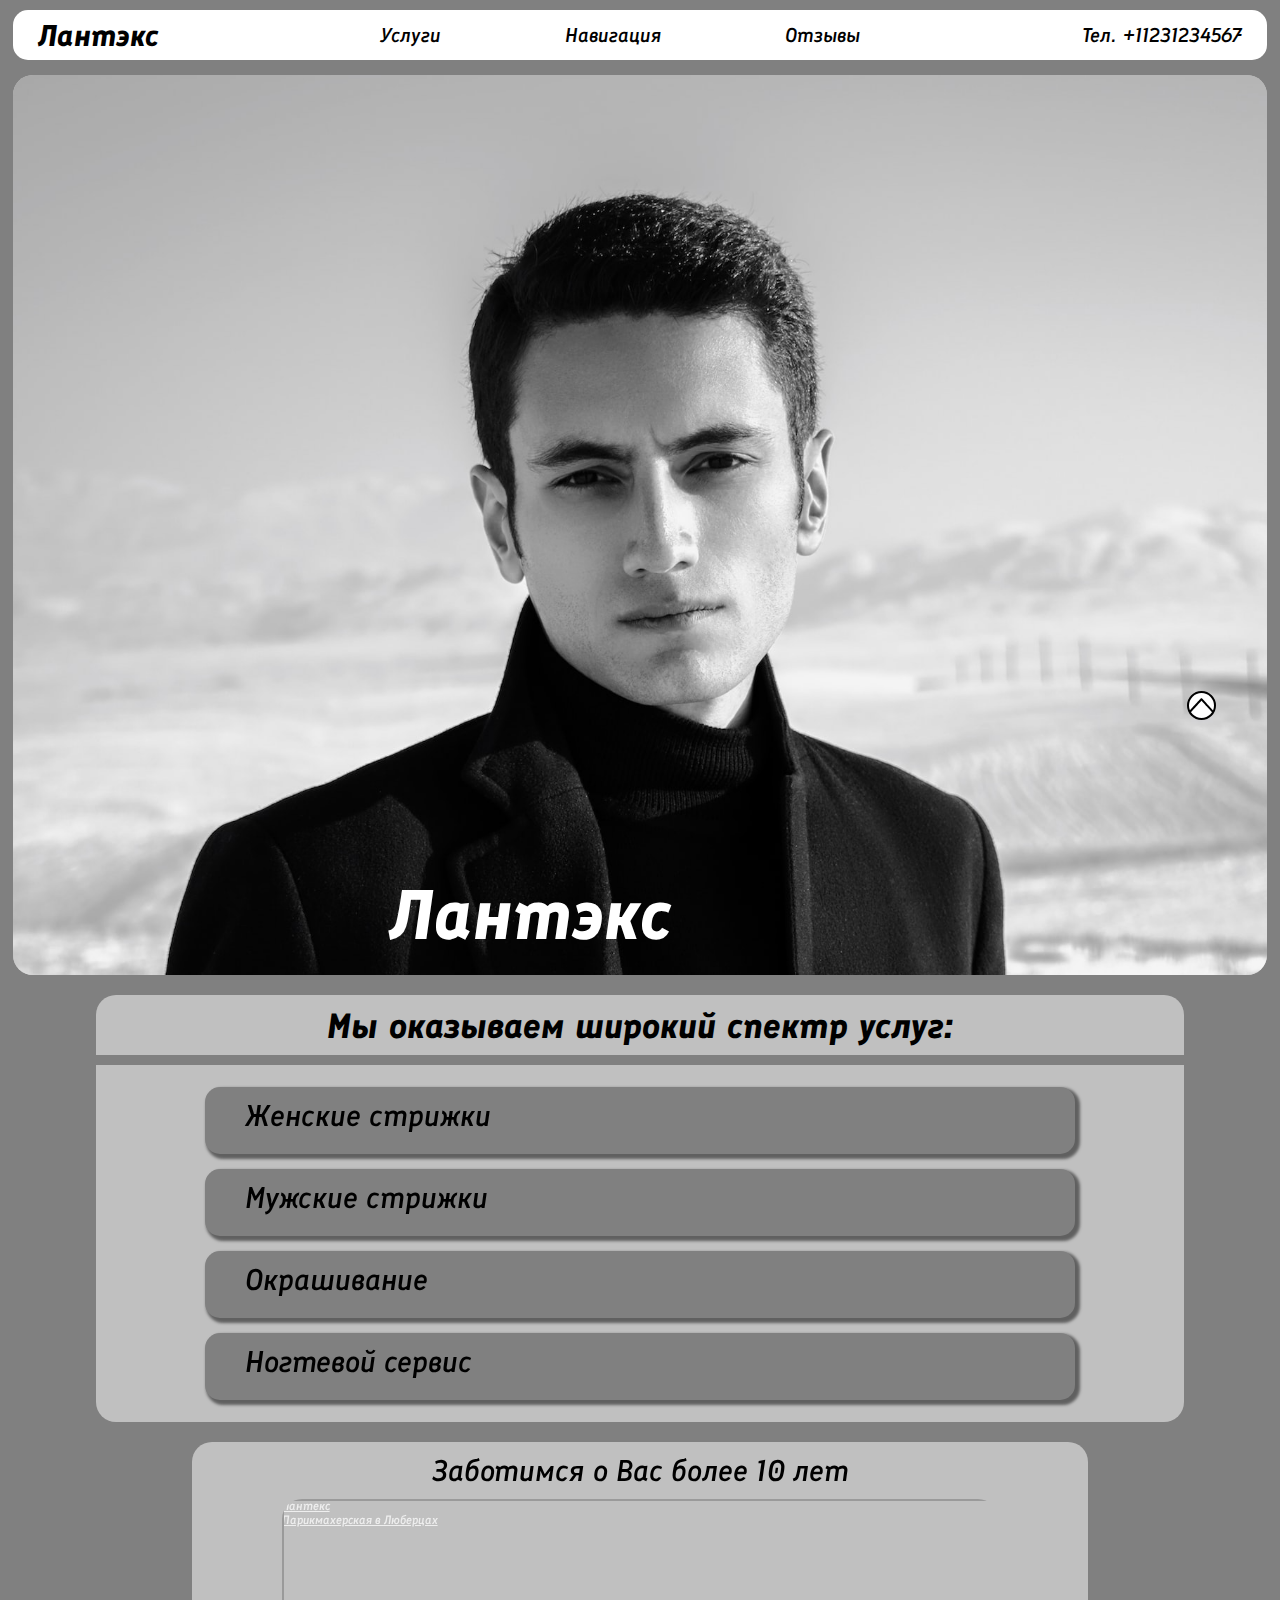
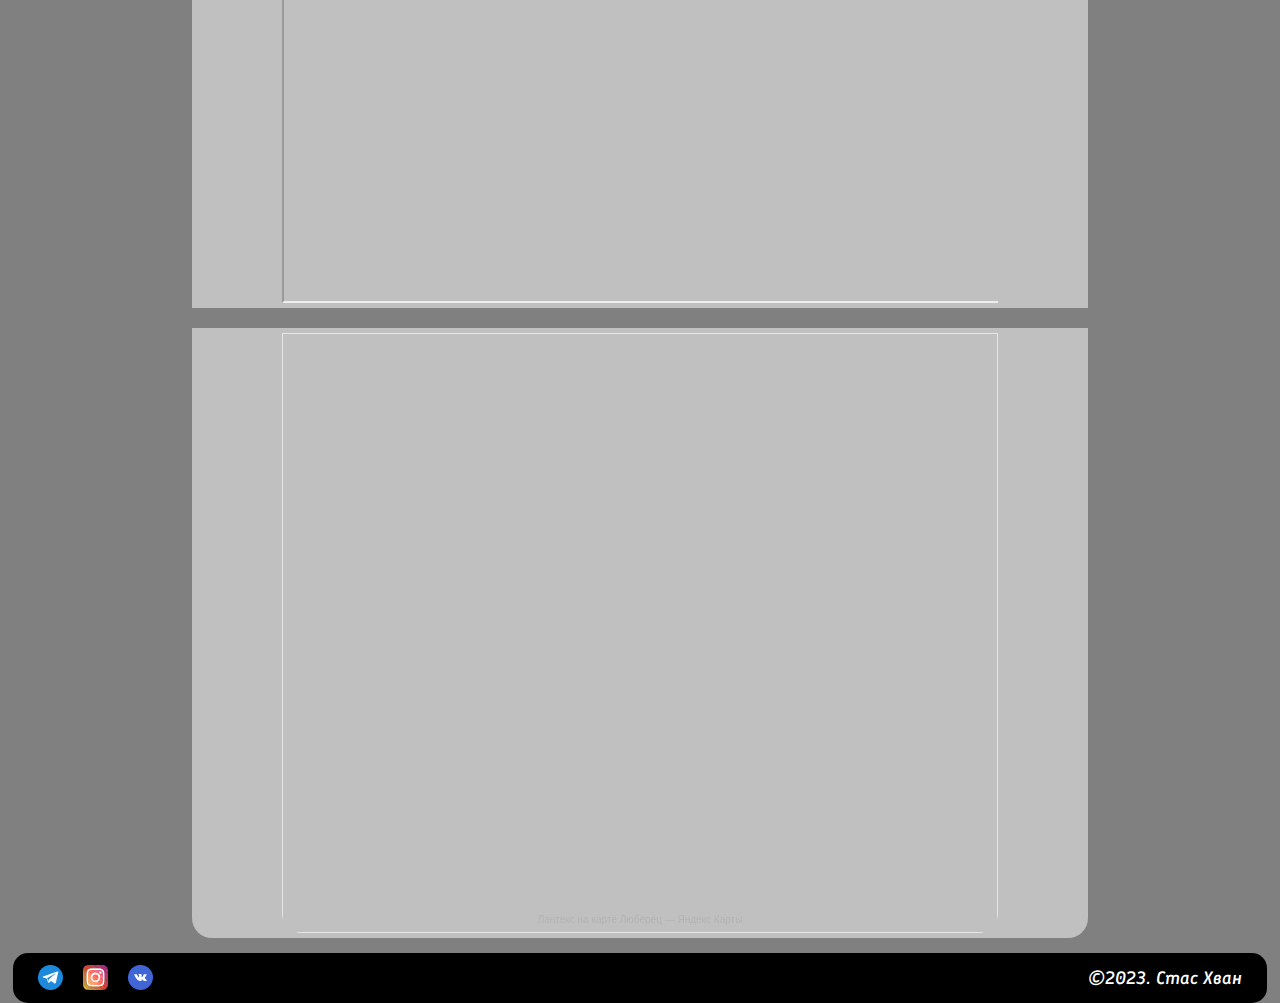
<file: index.html>
<!DOCTYPE html>
<html lang="ru">

<head>
    <meta charset="utf-8">
    <meta name="viewport" content="width=device-width, initial-scale=1">
    <meta name="description" content="Парикмахерская в Люберцах">
    <meta name="keywords" content="Салон красоты, Салон красоты Люберцы, 
        Салон красоты в Люберцах, Парикмахерская, 
        Парикмахерская в люберцах, Парикмахерская люберцы, 
        эконом парикмахерская, эконом парикмахерская люберцы, 
        эконом парикмахерская в люберцах">
    <title>Лантэкс</title>
    <link rel="icon" href="./images/logo.svg">
    <link rel="stylesheet" href="./src/style.css">
</head>

<body class="body">
    <header class="header" id="header">
        <h2 class="header__logo">Лантэкс</h2>
        <nav class="header__navbar">
            <ul class="header__links">
                <li>
                    <a href="#services" class="header__link">Услуги</a>
                </li>
                <li>
                    <a href="#location" class="header__link">Навигация</a>
                </li>
                <li>
                    <a href="#reviews" class="header__link">Отзывы</a>
                </li>
            </ul>
        </nav>
        <button class="header__menu-button"></button>
        <menu class="header__menu">
            <p class="header__contact">Тел. +11231234567</p>
        </menu>
        <p class="header__contact">Тел. +11231234567</p>
    </header>

    <main class="content">

        <a href="#header" class="content__button-back"></a>

        <section class="description">
            <div class="description__photo description__photo_one description__photo_active">
                <h1 class="description__title">Лантэкс</h1>
            </div>
            <div class="description__photo description__photo_two">
                <p class="description__slogan">Красота и уход для каждого</p>
            </div>
        </section>

        <section class="services" id="services">
            <h3 class="services__title">Мы оказываем широкий спектр услуг:</h3>
            <ul class="list">
                <li class="list__item">Женские стрижки
                    <div class="list__item-content">
                        <ul class="list__item-services">
                            <li class="list__item-text">Стрижка</li>
                            <li class="list__item-text">Укладка</li>
                            <li class="list__item-text">Прическа</li>
                        </ul>
                        <img src="./images/services-one.jpg" class="list__item-image"
                            alt="черно-белое фото девушка с короткими волосами">
                    </div>
                </li>
                <li class="list__item">Мужские стрижки
                    <div class="list__item-content">
                        <ul class="list__item-services">
                            <li class="list__item-text">Стрижка</li>
                            <li class="list__item-text">Укладка</li>
                            <li class="list__item-text">Прическа</li>
                        </ul>
                        <img src="./images/services-two.jpg" class="list__item-image" alt="черно-белое фото парень">
                    </div>
                </li>
                <li class="list__item">Окрашивание
                    <div class="list__item-content">
                        <ul class="list__item-services">
                            <li class="list__item-text">Сложное</li>
                            <li class="list__item-text">Однотонное</li>
                        </ul>
                        <img src="./images/services-three.jpg" class="list__item-image"
                            alt="фото девушка с синими волосами">
                    </div>
                </li>
                <li class="list__item">Ногтевой сервис
                    <div class="list__item-content">
                        <ul class="list__item-services">
                            <li class="list__item-text">Маникюр</li>
                            <li class="list__item-text">Педикюр</li>
                        </ul>
                        <img src="./images/services-four.jpg" class="list__item-image" alt="черно-белое фото маникюр">
                    </div>
                </li>
            </ul>
        </section>

        <section class="location" id="location">
            <p class="location__title">Заботимся о Вас более 10 лет</p>
            <div class="location__map"><a
                    href="https://yandex.ru/maps/org/lanteks/12331693580/?utm_medium=mapframe&utm_source=maps"
                    style="color:#eee;font-size:12px;position:absolute;top:0px;">Лантекс</a><a
                    href="https://yandex.ru/maps/10738/lubercy/category/hairdresser/184105812/?utm_medium=mapframe&utm_source=maps"
                    style="color:#eee;font-size:12px;position:absolute;top:14px;">Парикмахерская в Люберцах</a><iframe
                    src="https://yandex.ru/map-widget/v1/?ll=37.897558%2C55.698710&mode=poi&poi%5Bpoint%5D=37.897143%2C55.698485&poi%5Buri%5D=ymapsbm1%3A%2F%2Forg%3Foid%3D12331693580&z=17.97"
                    width="100%" height="400" frameborder="1" allowfullscreen="true" style="position:relative;"></iframe>
            </div>
        </section>

        <section class="reviews" id="reviews">
            <div class="reviews__addon"><iframe
                    style="width:100%;height:100%;border:1px solid #e6e6e6;box-sizing:border-box"
                    src="https://yandex.ru/maps-reviews-widget/12331693580?comments"></iframe><a
                    href="https://yandex.uz/maps/org/lanteks/12331693580/" target="_blank"
                    style="box-sizing:border-box;text-decoration:none;color:#b3b3b3;font-size:10px;font-family:YS Text,sans-serif;padding:0 20px;position:absolute;bottom:8px;width:100%;text-align:center;left:0;overflow:hidden;text-overflow:ellipsis;display:block;max-height:14px;white-space:nowrap;padding:0 16px;box-sizing:border-box">Лантекс
                    на карте Люберец — Яндекс Карты</a></div>
        </section>

    </main>

    <footer class="footer">
        <ul class="footer__links">
            <li>
                <a href="#" class="footer__link" target="_blank">
                    <img src="./images/tel.svg" class="footer__link-img" alt="Логотип telegram">
                </a>
            </li>
            <li>
                <a href="#" class="footer__link" target="_blank">
                    <img src="./images/inst.svg" class="footer__link-img" alt="Логотип instagram">
                </a>
            </li>
            <li>
                <a href="#" class="footer__link" target="_blank">
                    <img src="./images/vk.svg" class="footer__link-img" alt="Логотип vk">
                </a>
            </li>
        </ul>
        <a class="footer__copyright" href="https://github.com/Rubyroido">&copy;2023. Стас Хван</a>
    </footer>

    <script src="./src/index.js"></script>
</body>

</html>
</file>
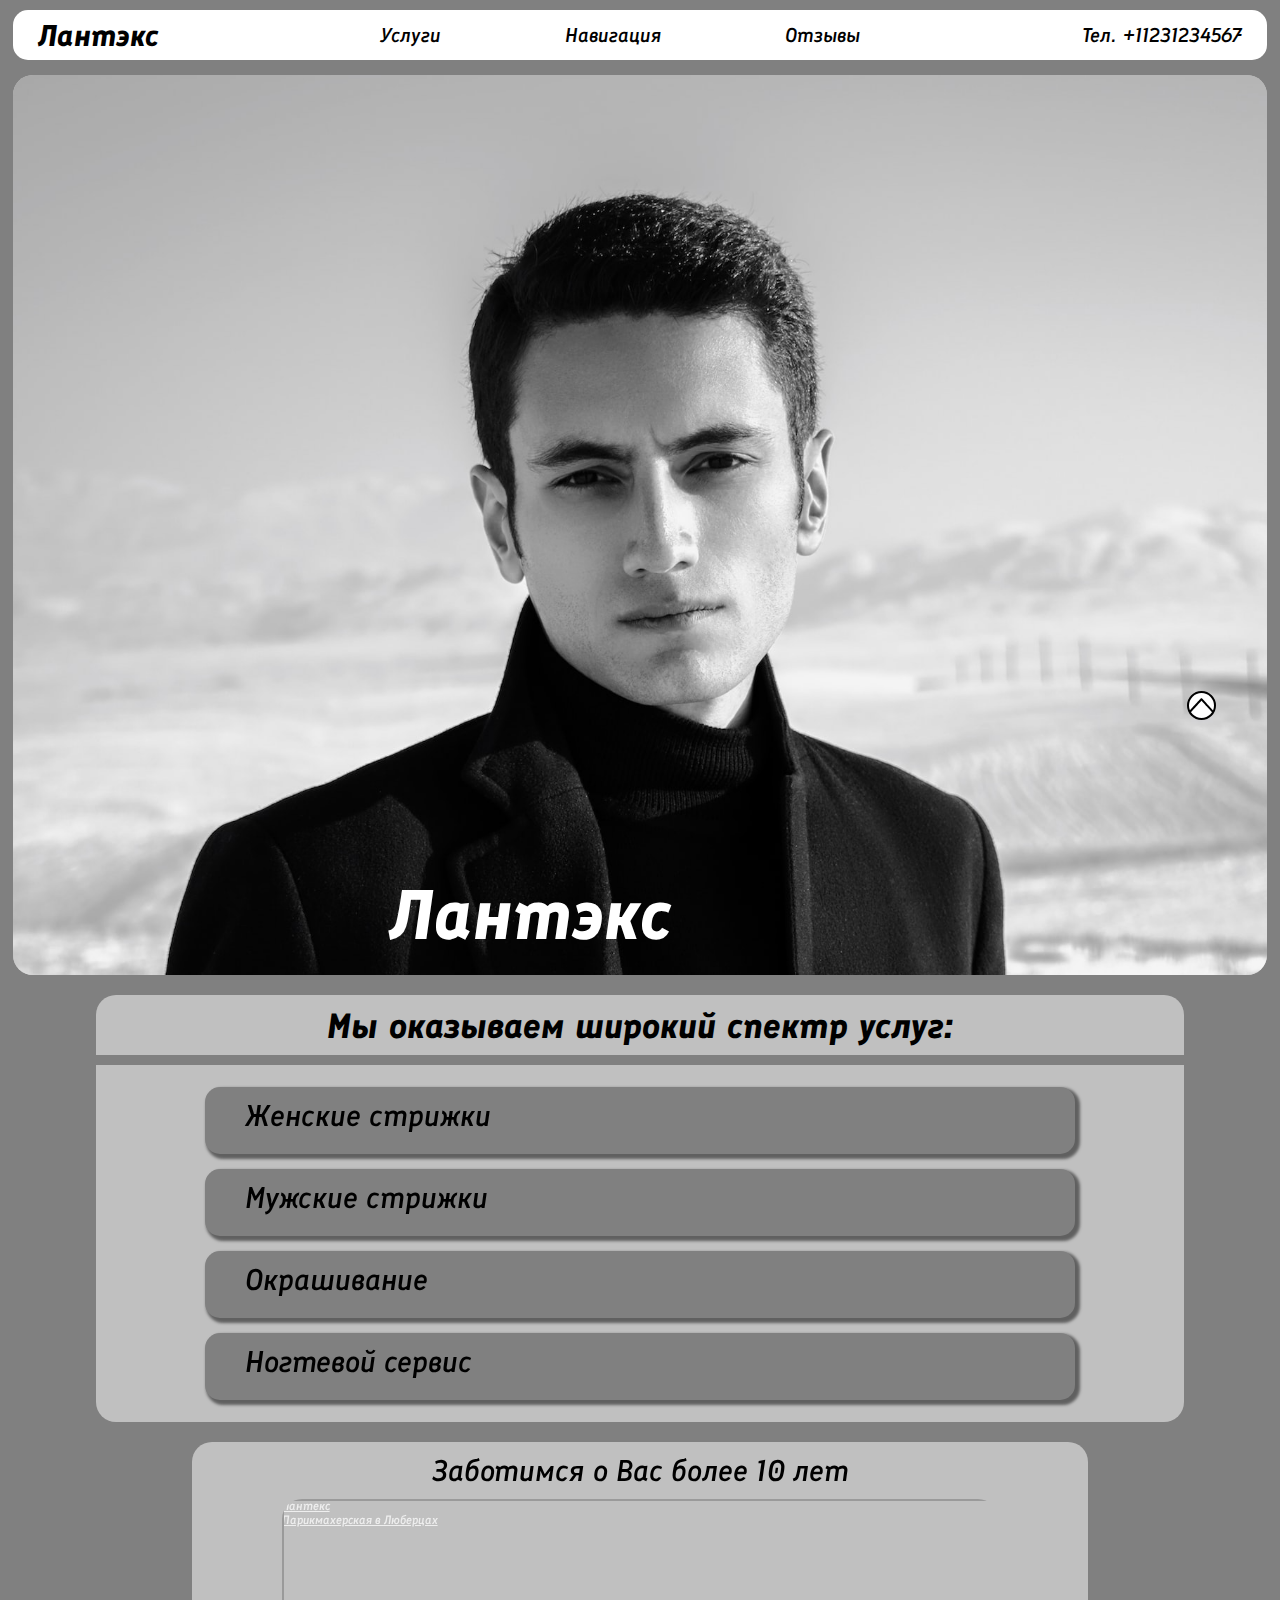
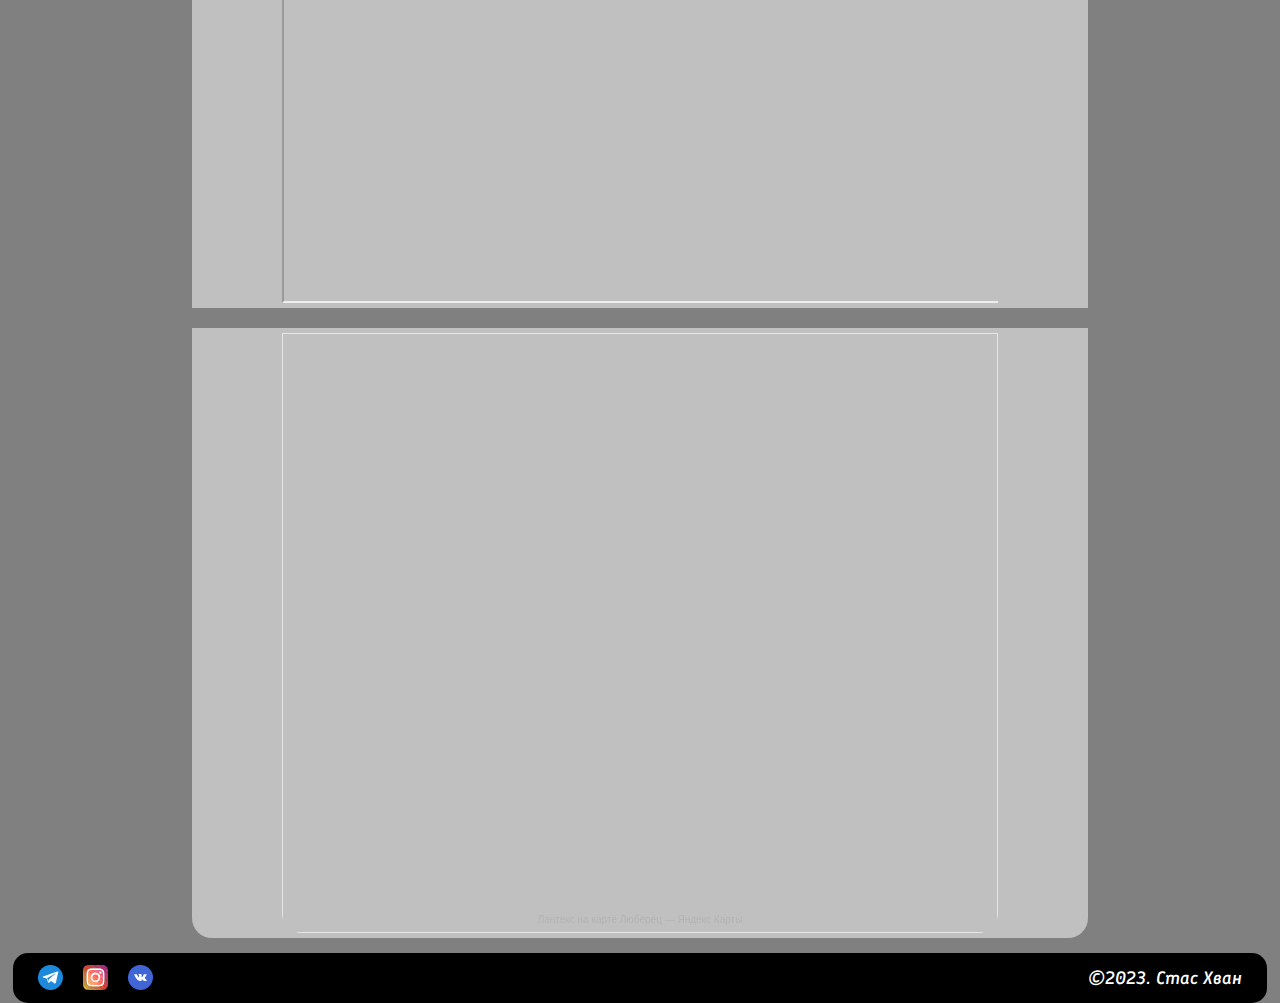
<file: src/index.html>
<!DOCTYPE html>
<html lang="ru">

<head>
    <meta charset="utf-8">
    <meta name="viewport" content="width=device-width, initial-scale=1">
    <meta name="description" content="Парикмахерская в Люберцах">
    <meta name="keywords" content="Салон красоты, Салон красоты Люберцы, 
        Салон красоты в Люберцах, Парикмахерская, 
        Парикмахерская в люберцах, Парикмахерская люберцы, 
        эконом парикмахерская, эконом парикмахерская люберцы, 
        эконом парикмахерская в люберцах">
    <title>Лантэкс</title>
    <link rel="icon" href="../images/logo.svg">
    <link rel="stylesheet" href="./style.css">
</head>

<body class="body">
    <header class="header" id="header">
        <h2 class="header__logo">Лантэкс</h2>
        <nav class="header__navbar">
            <ul class="header__links">
                <li>
                    <a href="#services" class="header__link">Услуги</a>
                </li>
                <li>
                    <a href="#location" class="header__link">Навигация</a>
                </li>
                <li>
                    <a href="#reviews" class="header__link">Отзывы</a>
                </li>
            </ul>
        </nav>
        <button class="header__menu-button"></button>
        <menu class="header__menu">
            <p class="header__contact">Тел. +11231234567</p>
        </menu>
        <p class="header__contact">Тел. +11231234567</p>
    </header>

    <main class="content">

        <a href="#header" class="content__button-back"></a>

        <section class="description">
            <div class="description__photo description__photo_one description__photo_active">
                <h1 class="description__title">Лантэкс</h1>
            </div>
            <div class="description__photo description__photo_two">
                <p class="description__slogan">Красота и уход для каждого</p>
            </div>
        </section>

        <section class="services" id="services">
            <h3 class="services__title">Мы оказываем широкий спектр услуг:</h3>
            <ul class="list">
                <li class="list__item">Женские стрижки
                    <div class="list__item-content">
                        <ul class="list__item-services">
                            <li class="list__item-text">Стрижка</li>
                            <li class="list__item-text">Укладка</li>
                            <li class="list__item-text">Прическа</li>
                        </ul>
                        <img src="../images/services-one.jpg" class="list__item-image"
                            alt="черно-белое фото девушка с короткими волосами">
                    </div>
                </li>
                <li class="list__item">Мужские стрижки
                    <div class="list__item-content">
                        <ul class="list__item-services">
                            <li class="list__item-text">Стрижка</li>
                            <li class="list__item-text">Укладка</li>
                            <li class="list__item-text">Прическа</li>
                        </ul>
                        <img src="../images/services-two.jpg" class="list__item-image" alt="черно-белое фото парень">
                    </div>
                </li>
                <li class="list__item">Окрашивание
                    <div class="list__item-content">
                        <ul class="list__item-services">
                            <li class="list__item-text">Сложное</li>
                            <li class="list__item-text">Однотонное</li>
                        </ul>
                        <img src="../images/services-three.jpg" class="list__item-image"
                            alt="фото девушка с синими волосами">
                    </div>
                </li>
                <li class="list__item">Ногтевой сервис
                    <div class="list__item-content">
                        <ul class="list__item-services">
                            <li class="list__item-text">Маникюр</li>
                            <li class="list__item-text">Педикюр</li>
                        </ul>
                        <img src="../images/services-four.jpg" class="list__item-image" alt="черно-белое фото маникюр">
                    </div>
                </li>
            </ul>
        </section>

        <section class="location" id="location">
            <p class="location__title">Заботимся о Вас более 10 лет</p>
            <div class="location__map"><a
                    href="https://yandex.ru/maps/org/lanteks/12331693580/?utm_medium=mapframe&utm_source=maps"
                    style="color:#eee;font-size:12px;position:absolute;top:0px;">Лантекс</a><a
                    href="https://yandex.ru/maps/10738/lubercy/category/hairdresser/184105812/?utm_medium=mapframe&utm_source=maps"
                    style="color:#eee;font-size:12px;position:absolute;top:14px;">Парикмахерская в Люберцах</a><iframe
                    src="https://yandex.ru/map-widget/v1/?ll=37.897558%2C55.698710&mode=poi&poi%5Bpoint%5D=37.897143%2C55.698485&poi%5Buri%5D=ymapsbm1%3A%2F%2Forg%3Foid%3D12331693580&z=17.97"
                    width="100%" height="400" frameborder="1" allowfullscreen="true" style="position:relative;"></iframe>
            </div>
        </section>

        <section class="reviews" id="reviews">
            <div class="reviews__addon"><iframe
                    style="width:100%;height:100%;border:1px solid #e6e6e6;box-sizing:border-box"
                    src="https://yandex.ru/maps-reviews-widget/12331693580?comments"></iframe><a
                    href="https://yandex.uz/maps/org/lanteks/12331693580/" target="_blank"
                    style="box-sizing:border-box;text-decoration:none;color:#b3b3b3;font-size:10px;font-family:YS Text,sans-serif;padding:0 20px;position:absolute;bottom:8px;width:100%;text-align:center;left:0;overflow:hidden;text-overflow:ellipsis;display:block;max-height:14px;white-space:nowrap;padding:0 16px;box-sizing:border-box">Лантекс
                    на карте Люберец — Яндекс Карты</a></div>
        </section>

    </main>

    <footer class="footer">
        <ul class="footer__links">
            <li>
                <a href="#" class="footer__link" target="_blank">
                    <img src="../images/tel.svg" class="footer__link-img" alt="Логотип telegram">
                </a>
            </li>
            <li>
                <a href="#" class="footer__link" target="_blank">
                    <img src="../images/inst.svg" class="footer__link-img" alt="Логотип instagram">
                </a>
            </li>
            <li>
                <a href="#" class="footer__link" target="_blank">
                    <img src="../images/vk.svg" class="footer__link-img" alt="Логотип vk">
                </a>
            </li>
        </ul>
        <a class="footer__copyright" href="https://github.com/Rubyroido">&copy;2023. Стас Хван</a>
    </footer>

    <script src="./index.js"></script>
</body>

</html>
</file>
<file: src/style.css>
@import url("../fonts/fonts.css");

@import url("./blocks/body/body.css");

@import url("./blocks/header/header.css");
@import url("./blocks/header/__logo/header__logo.css");
@import url("./blocks/header/__navbar/header__navbar.css");
@import url("./blocks/header/__links/header__links.css");
@import url("./blocks/header/__link/header__link.css");
@import url("./blocks/header/__contact/header__contact.css");
@import url("./blocks/header/__menu-button/header__menu-button.css");
@import url("./blocks/header/__menu-button/_active/header__menu-button_active.css");
@import url("./blocks/header/__menu/header__menu.css");
@import url("./blocks/header/__menu/_active/header__menu_active.css");

@import url("./blocks/content/content.css");
@import url("./blocks/content/__button-back/content__button-back.css");

@import url("./blocks/description/description.css");
@import url("./blocks/description/__photo/description__photo.css");
@import url("./blocks/description/__photo/_one/description__photo_one.css");
@import url("./blocks/description/__photo/_two/description__photo_two.css");
@import url("./blocks/description/__photo/_active/description__photo_active.css");
@import url("./blocks/description/__title/description__title.css");
@import url("./blocks/description/__slogan/description__slogan.css");

@import url("./blocks/services/services.css");
@import url("./blocks/services/__title/services__title.css");

@import url("./blocks/list/list.css");
@import url("./blocks/list/__item/list__item.css");
@import url("./blocks/list/__item-content/list__item-content.css");
@import url("./blocks/list/__item-content/_active/list__item-content_active.css");
@import url("./blocks/list/__item-services/list__item-services.css");
@import url("./blocks/list/__item-text/list__item-text.css");
@import url("./blocks/list/__item-image/list__item-image.css");

@import url("./blocks/location/location.css");
@import url("./blocks/location/__title/location__title.css");
@import url("./blocks/location/__map/location__map.css");

@import url("./blocks/reviews/reviews.css");
@import url("./blocks/reviews/__addon/reviews__addon.css");

@import url("./blocks/footer/footer.css");
@import url("./blocks/footer/__links/footer__links.css");
@import url("./blocks/footer/__link/footer__link.css");
@import url("./blocks/footer/__link-img/footer__link-img.css");
@import url("./blocks/footer/__copyright/footer__copyright.css");
</file>
